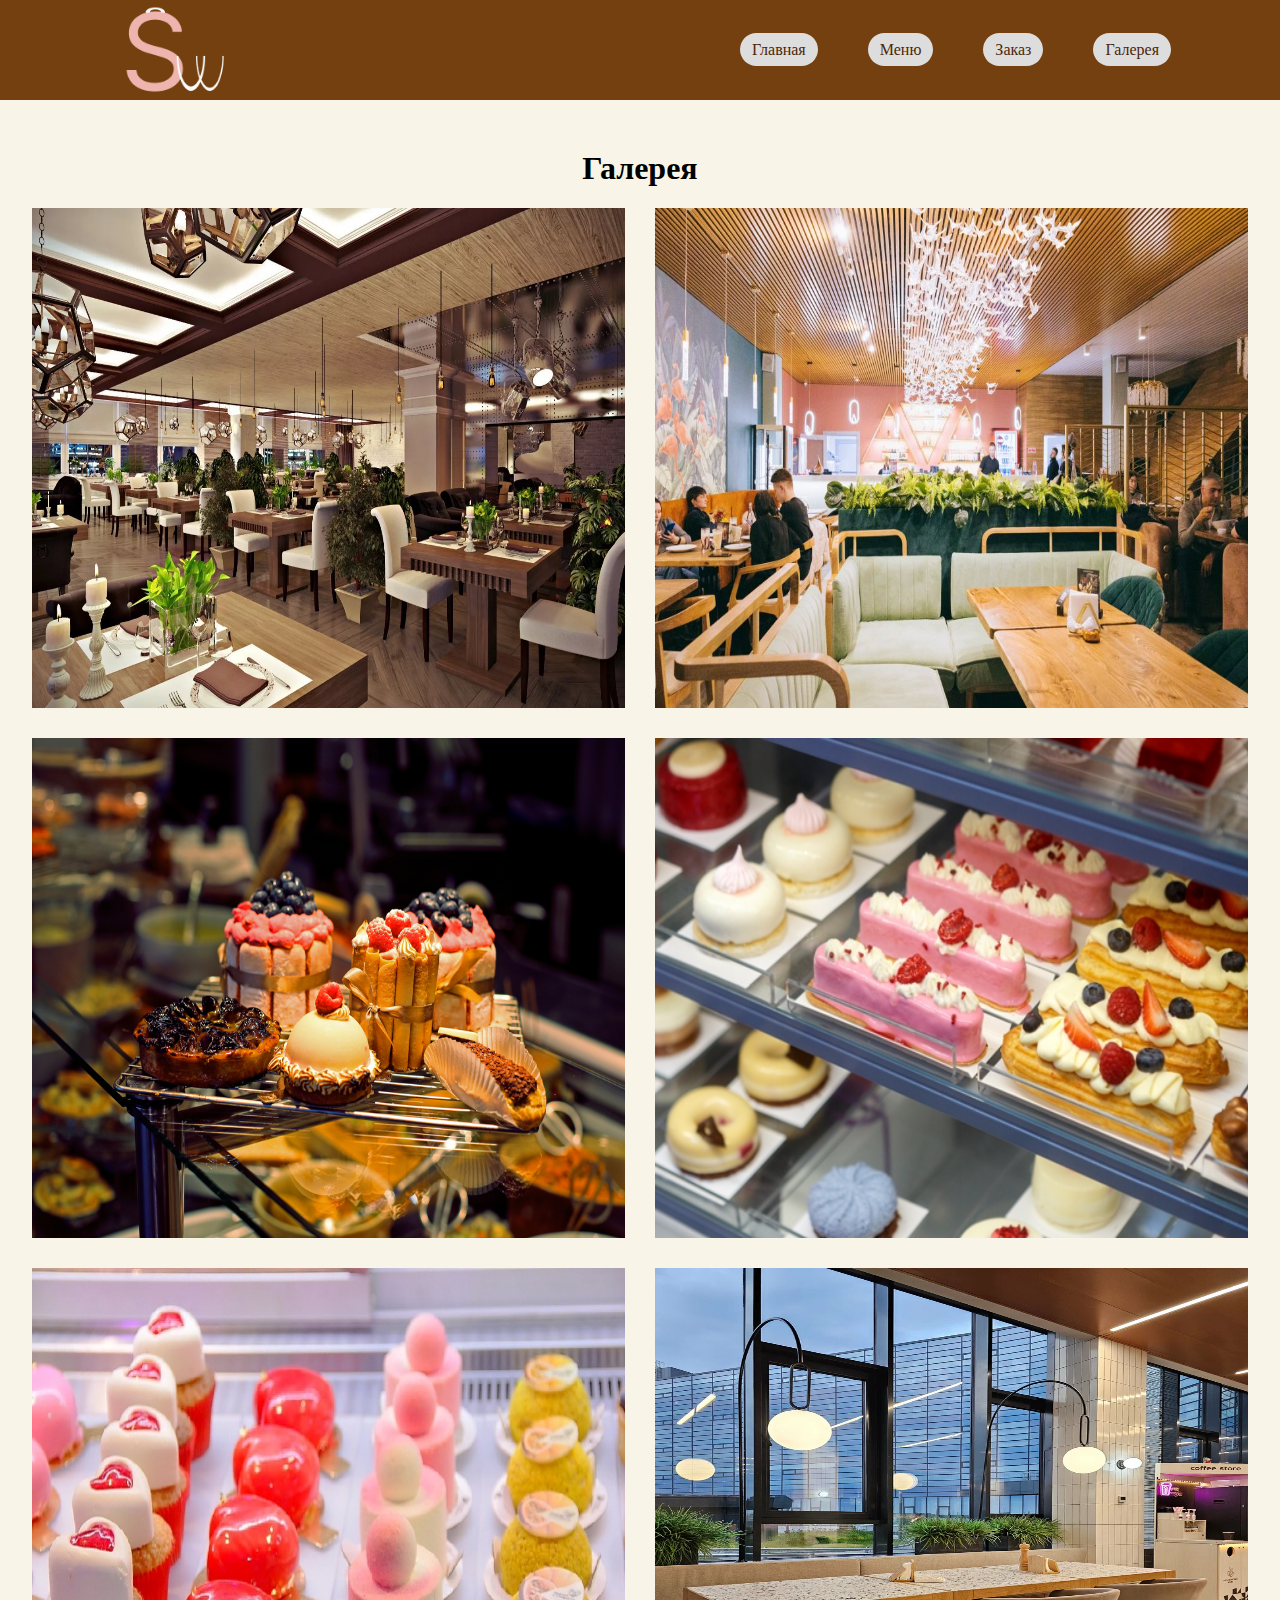
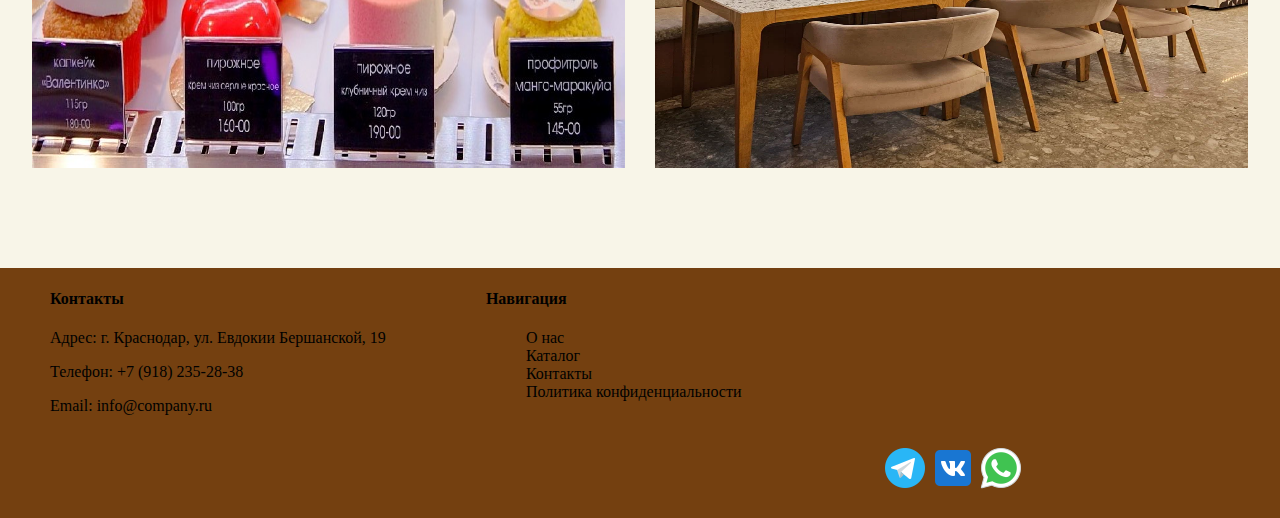
<file: gallery.html>
<!DOCTYPE html>
<html lang="en">
<head>
    <meta charset="UTF-8">
    <link rel="stylesheet" href="gallery.css">
    <meta name="viewport" content="width=device-width, initial-scale=1.0">
    <title>Document</title>
</head>
<body>
    <header>
    <div class="logo">
        <img class="logotip" src="./img/Frame 5.png">
    </div>
    <nav class="buttons">
        <ul>
        <li><a href="main.html" class="button">Главная</a></li>
         <li><a href="menu.html" class="button">Меню</a></li>
          <li><a href="order.html" class="button">Заказ</a></li>
          <li><a href="gallery.html" class="button">Галерея</a></li>
          </ul>
    </nav>
   </header>
   <h1>Галерея</h1> 
   <div class="container">
        <div class="pic">
            <img class="photo" src="./img/1l62yiz3je3d5kv30a4lvx0ngy5h0cib.webp">
        </div>
        <div class="pic">
            <img class="photo" src="./img/img3161-8111869106-61bfb8820b7ac32243b4d9bbb764bc42.jpeg">
        </div>
        <div class="pic">
            <img class="photo" src="./img/Sever-metropol.jpg">
        </div>
        <div class="pic">
            <img class="photo" src="./img/18c932d0f7051c012c70bb753a7f0ff9.jpg">
        </div>
         <div class="pic">
            <img class="photo" src="./img/208a493a4137616ac53e39ef6dba7431.jpg">
        </div>
        <div class="pic">
            <img class="photo" src="./img/XXXL.webp">
        </div>
   </div>
    <footer>
        <div class="footer_content">
    <div class="footer_block">
      <h4>Контакты</h4>
      <p>Адрес: г. Краснодар, ул. Евдокии Бершанской, 19</p>
      <p>Телефон: +7 (918) 235-28-38</p>
      <p>Email: info@company.ru</p>
    </div>
    <div class="footer_block2">
      <h4>Навигация</h4>
      <ul>
        <li>О нас</li>
        <li>Каталог</li>
        <li>Контакты</li>
        <li>Политика конфиденциальности</li>
      </ul>
    </div>
     <div class="footer_block3">
            <ul>
             <li><a href="https://web.telegram.org/k/"><img src="./img/icons8-телеграм-48.png"></a></li>
            <li><a href="https://m.vk.com"><img src="./img/icons8-vk-48.png"></a></li>
            <li><a href="https://web.whatsapp.com/"><img src="./img/icons8-whatsapp-48.png"></a></li>
            </ul>
    </div>
   </footer>
</body>
</html>
</file>
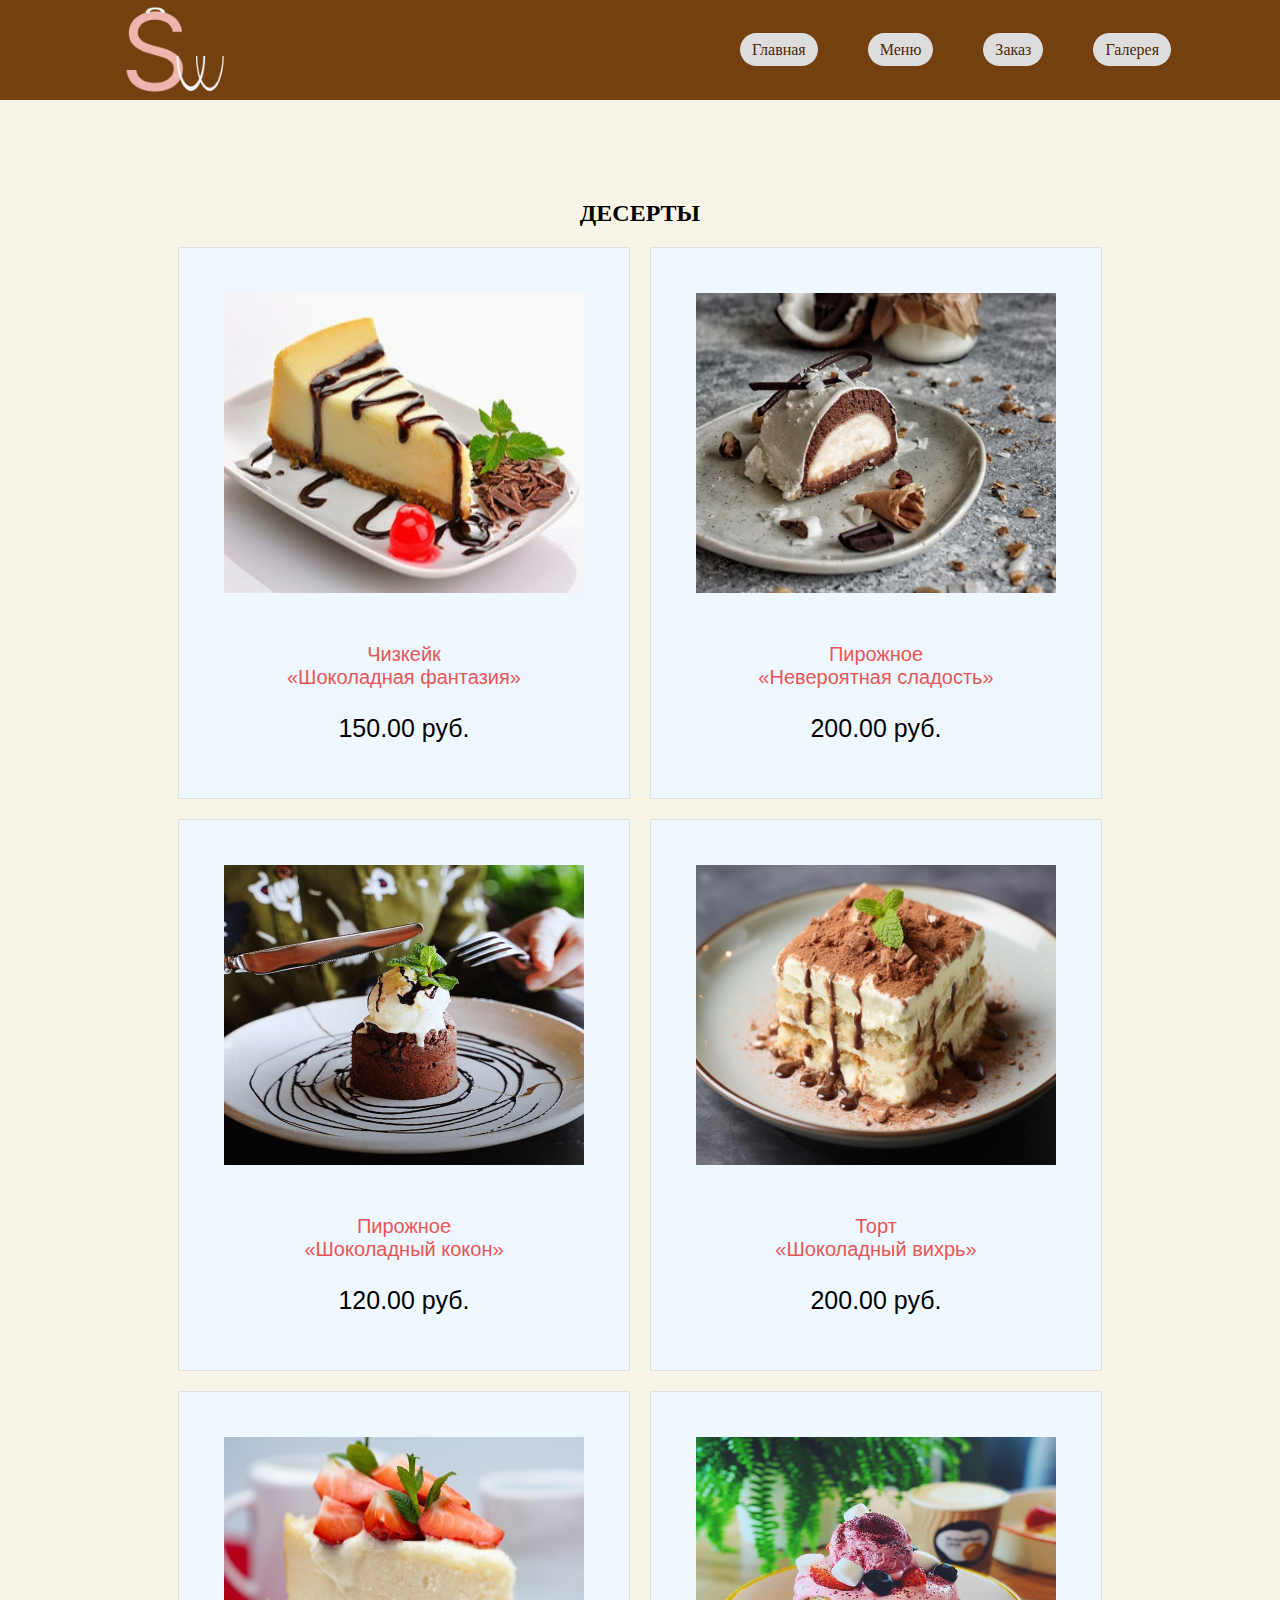
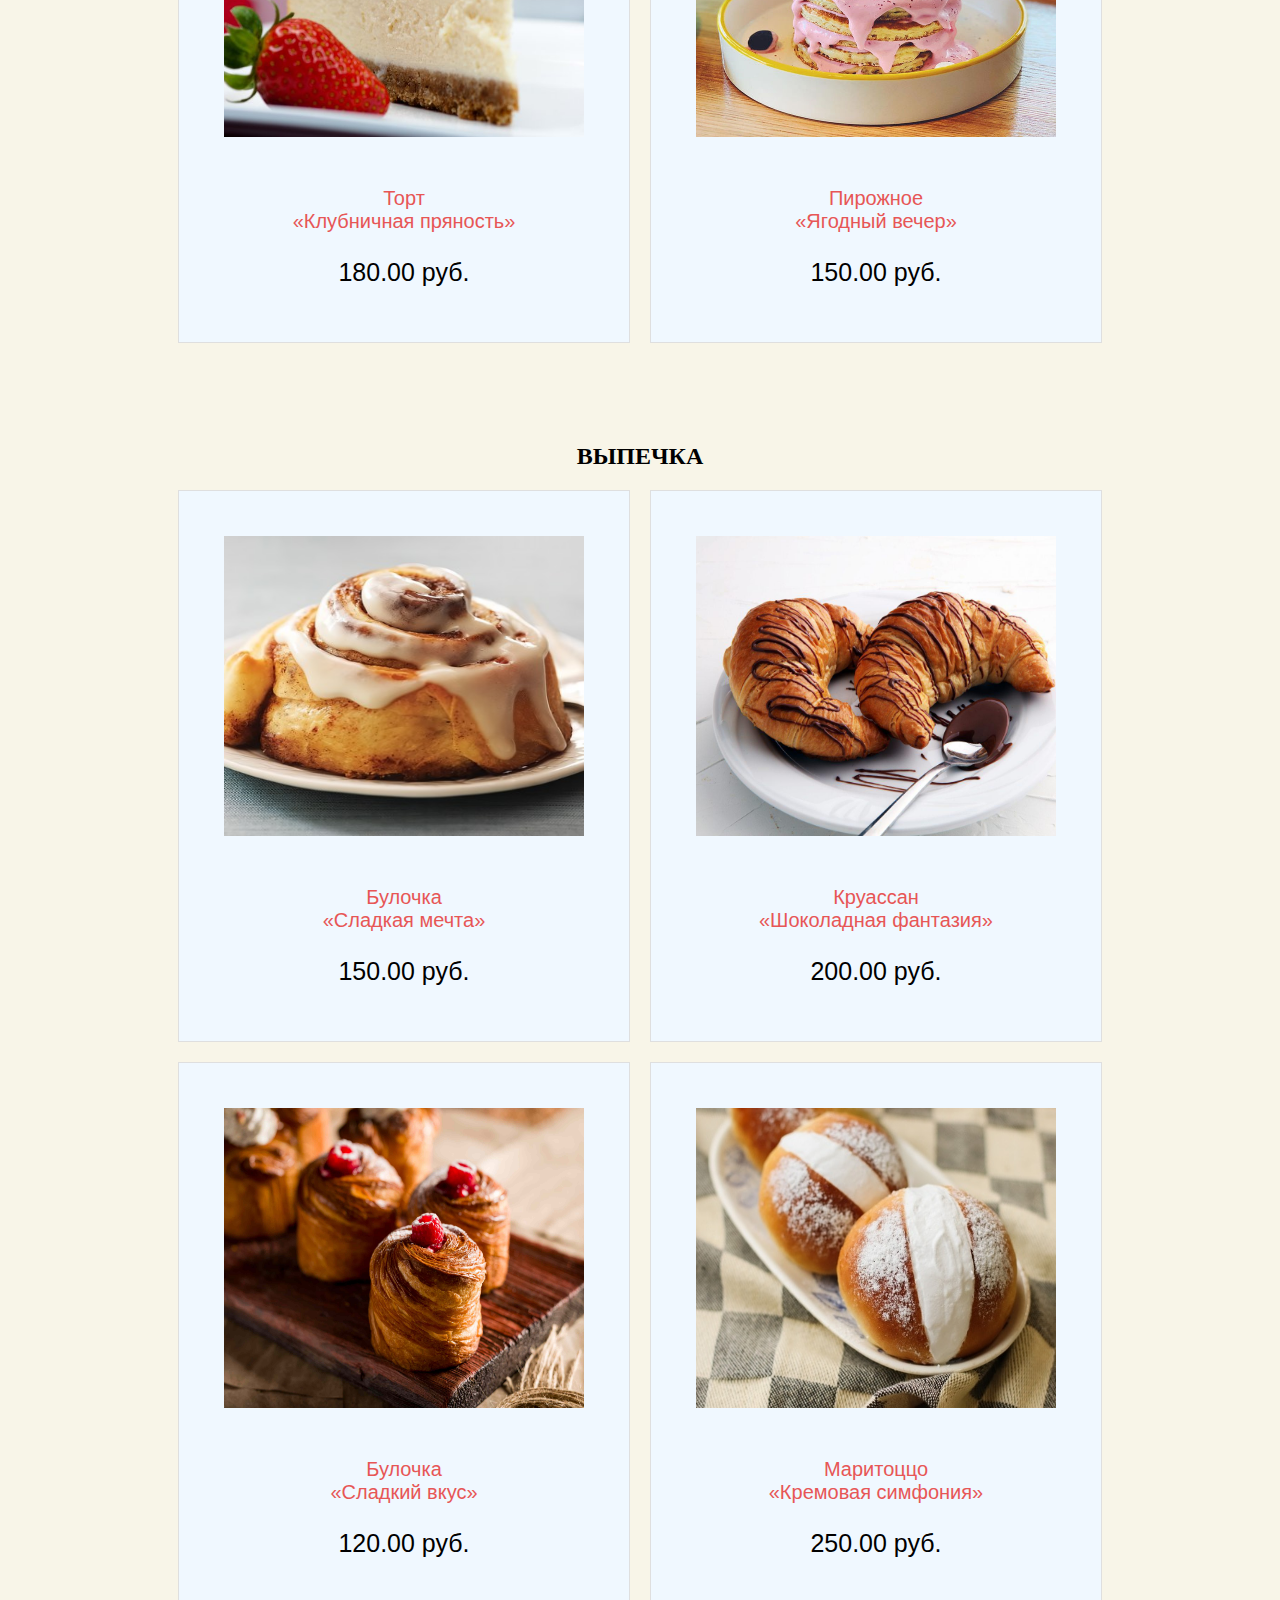
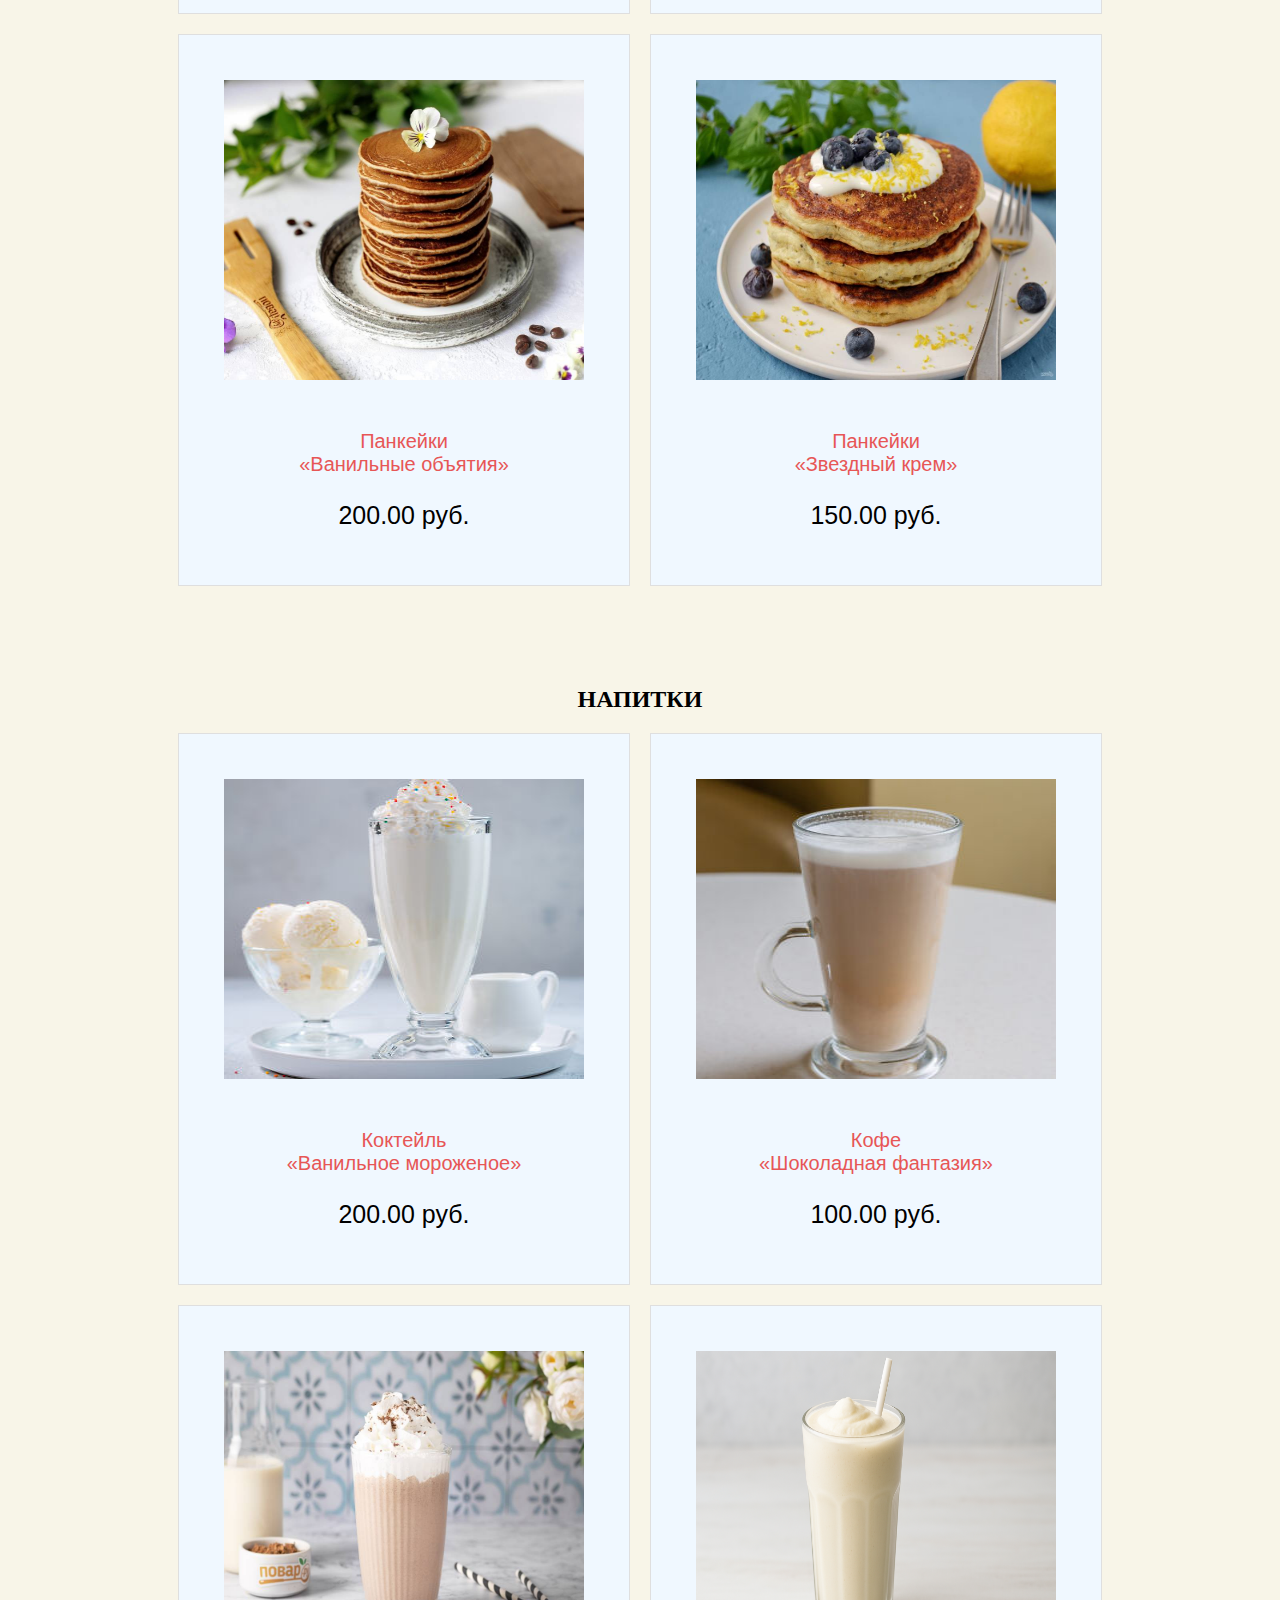
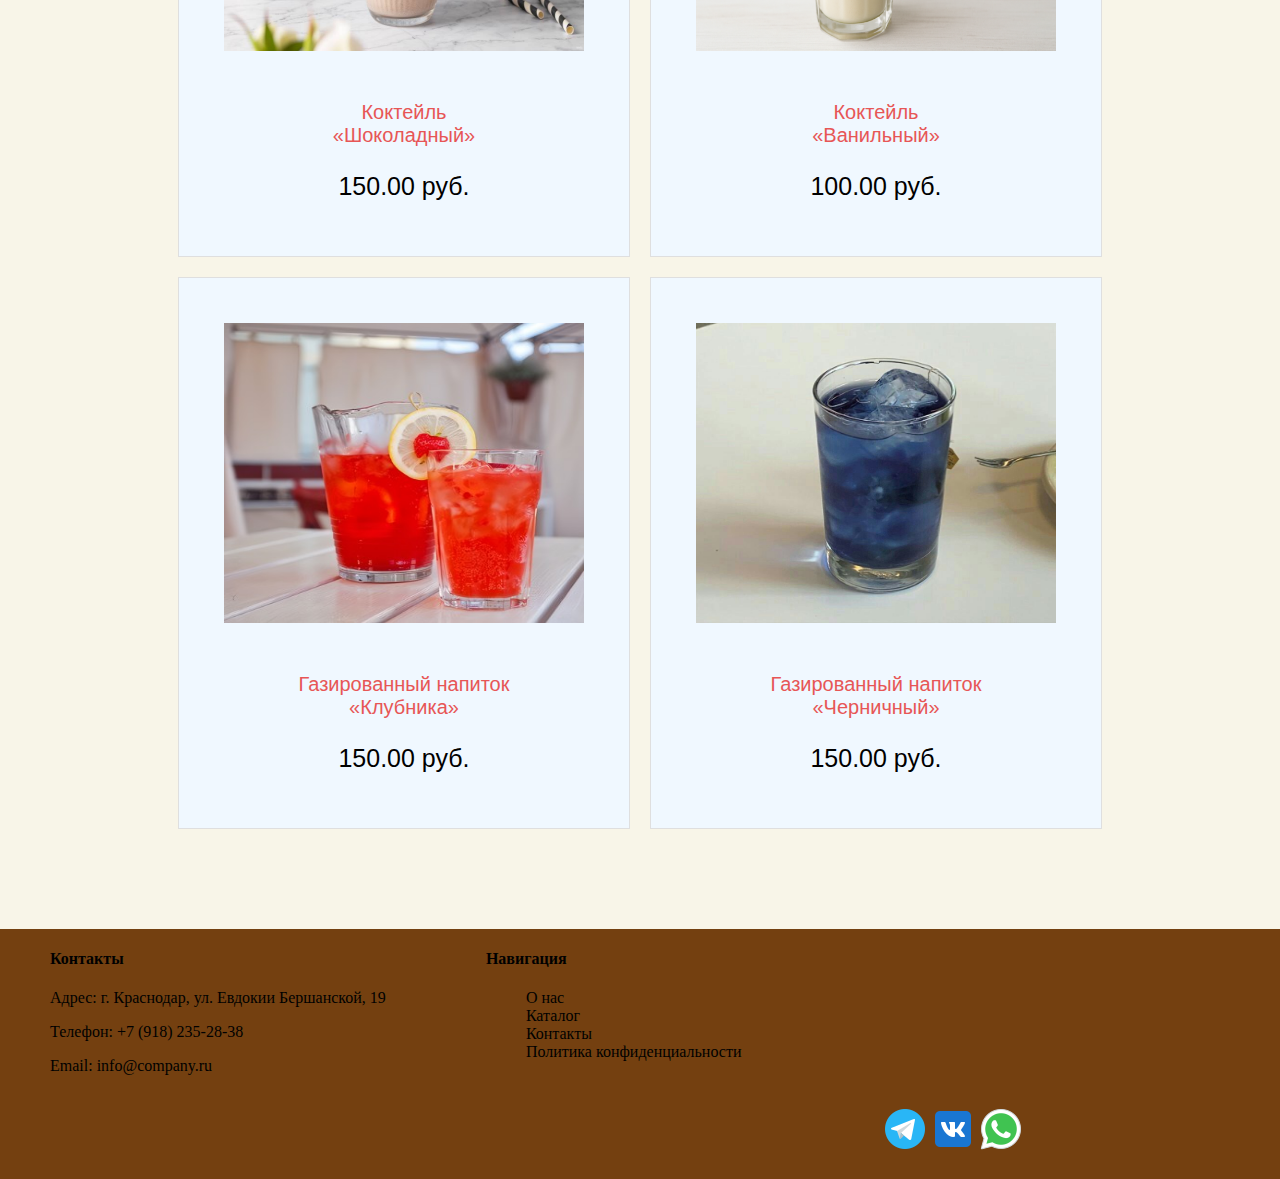
<file: menu.html>
<!DOCTYPE html>
<html lang="en">
<head>
    <meta charset="UTF-8">
    <link rel="stylesheet" href="menu.css">
    <meta name="viewport" content="width=device-width, initial-scale=1.0">
    <title>Меню</title>
</head>
<body>
     <header>
    <div class="logo">
        <img class="logotip" src="./img/Frame 5.png">
    </div>
    <nav class="buttons">
        <ul>
        <li><a href="main.html" class="button">Главная</a></li>
         <li><a href="menu.html" class="button">Меню</a></li>
          <li><a href="order.html" class="button">Заказ</a></li>
          <li><a href="gallery.html" class="button">Галерея</a></li>
          </ul>
    </nav>
   </header>
   <h2 class="category">ДЕСЕРТЫ</h2>
    <div class="content">
        <div class="kart">
            <img class="eda" src="./img/1.jpg"> <br>
                Чизкейк <br> «Шоколадная фантазия»
                    <p class="skidka">150.00 руб.</p>
                        </div>
        <div class="kart">
            <img class="eda" src="./img/1000x745_0xac120003_14570053911562640180.jpg"> <br>
                Пирожное <br> «Невероятная сладость»
                    <p class="skidka">200.00 руб.</p>
                        </div> 
        <div class="kart">
            <img class="eda" src="./img/960_large.jpg"> <br>
                Пирожное <br> «Шоколадный кокон»
                    <p class="skidka">120.00 руб.</p>
                        </div> 
        <div class="kart">
            <img class="eda" src="./img/pop-desert-1.jpg"> <br>
                Торт <br> «Шоколадный вихрь»
                    <p class="skidka">200.00 руб.</p>
                        </div> 
        <div class="kart">
            <img class="eda" src="./img/vfeqlph11sjl1x90yn2jkx80ikb3wlug.jpg"> <br>
                Торт <br> «Клубничная пряность»
                    <p class="skidka">180.00 руб.</p>
                        </div> 
        <div class="kart">
            <img class="eda" src="./img/742_large.jpg"> <br>
                Пирожное <br> «Ягодный вечер»
                    <p class="skidka">150.00 руб.</p>
                        </div> 
    </div> 
   <h2 class="category2">ВЫПЕЧКА</h2>
    <div class="content">
        <div class="kart">
            <img class="eda" src="./img/bulochki-s-koricey-i-slivochnym-kremom_137187_photo_152421.jpg"> <br>
                Булочка <br> «Сладкая мечта»
                    <p class="skidka">150.00 руб.</p>
                        </div>
        <div class="kart">
            <img class="eda" src="./img/kruassany-s-shokoladom-1024x768.jpg"> <br>
                Круассан <br> «Шоколадная фантазия»
                    <p class="skidka">200.00 руб.</p>
                        </div> 
        <div class="kart">
            <img class="eda" src="./img/23ee642e4234755d2f16fb4a34eb425e.jpg"> <br>
                Булочка <br> «Сладкий вкус»
                    <p class="skidka">120.00 руб.</p>
                        </div> 
        <div class="kart">
            <img class="eda" src="./img/31379-ed4_wide.jpg"> <br>
                Маритоццо <br> «Кремовая симфония»
                    <p class="skidka">250.00 руб.</p>
                        </div> 
        <div class="kart">
            <img class="eda" src="./img/kofeinie_pankeiki-671355.jpg"> <br>
                Панкейки <br> «Ванильные объятия»
                    <p class="skidka">200.00 руб.</p>
                        </div> 
        <div class="kart">
            <img class="eda" src="./img/limonnie_pankeiki-578518.jpeg"> <br>
                Панкейки <br> «Звездный крем»
                    <p class="skidka">150.00 руб.</p>
                        </div> 
    </div>
    <h2 class="category2">НАПИТКИ</h2>
    <div class="content">
        <div class="kart">
            <img class="eda" src="./img/655_rcCcj3jH8YSECp6FlcHFRJJhRTteiPs1__300x300.jpg"> <br>
                Коктейль <br> «Ванильное мороженое»
                    <p class="skidka">200.00 руб.</p>
                        </div>
        <div class="kart">
            <img class="eda" src="./img/5966_EJfcOKQ3rN8wIJpN4voggTShvhSCjaDS__300x300.jpg"> <br>
                Кофе <br> «Шоколадная фантазия»
                    <p class="skidka">100.00 руб.</p>
                        </div> 
        <div class="kart">
            <img class="eda" src="./img/shokoladno-molochnii_kokteil_s_morojenim-803297.jpg"> <br>
                Коктейль <br> «Шоколадный»
                    <p class="skidka">150.00 руб.</p>
                        </div> 
        <div class="kart">
            <img class="eda" src="./img/srsrcsgx_lg.png"> <br>
                Коктейль <br> «Ванильный»
                    <p class="skidka">100.00 руб.</p>
                        </div> 
        <div class="kart">
            <img class="eda" src="./img/klubnichnij-gazirovannij-limonad-shik_56129_photo_66179.jpg"> <br>
                Газированный напиток <br> «Клубника»
                    <p class="skidka">150.00 руб.</p>
                        </div> 
        <div class="kart">
            <img class="eda" src="./img/28250d2214edeac23eb38a5ed2405a73.jpg"> <br>
                Газированный напиток <br> «Черничный»
                    <p class="skidka">150.00 руб.</p>
                        </div> 
    </div>
     <footer>
        <div class="footer_content">
    <div class="footer_block">
      <h4>Контакты</h4>
      <p>Адрес: г. Краснодар, ул. Евдокии Бершанской, 19</p>
      <p>Телефон: +7 (918) 235-28-38</p>
      <p>Email: info@company.ru</p>
    </div>
    <div class="footer_block2">
      <h4>Навигация</h4>
      <ul>
        <li>О нас</li>
        <li>Каталог</li>
        <li>Контакты</li>
        <li>Политика конфиденциальности</li>
      </ul>
    </div>
       <div class="footer_block3">
            <ul>
             <li><a href="https://web.telegram.org/k/"><img src="./img/icons8-телеграм-48.png"></a></li>
            <li><a href="https://m.vk.com"><img src="./img/icons8-vk-48.png"></a></li>
            <li><a href="https://web.whatsapp.com/"><img src="./img/icons8-whatsapp-48.png"></a></li>
            </ul>
    </div>
   </footer>  
</body>
</html>
</file>
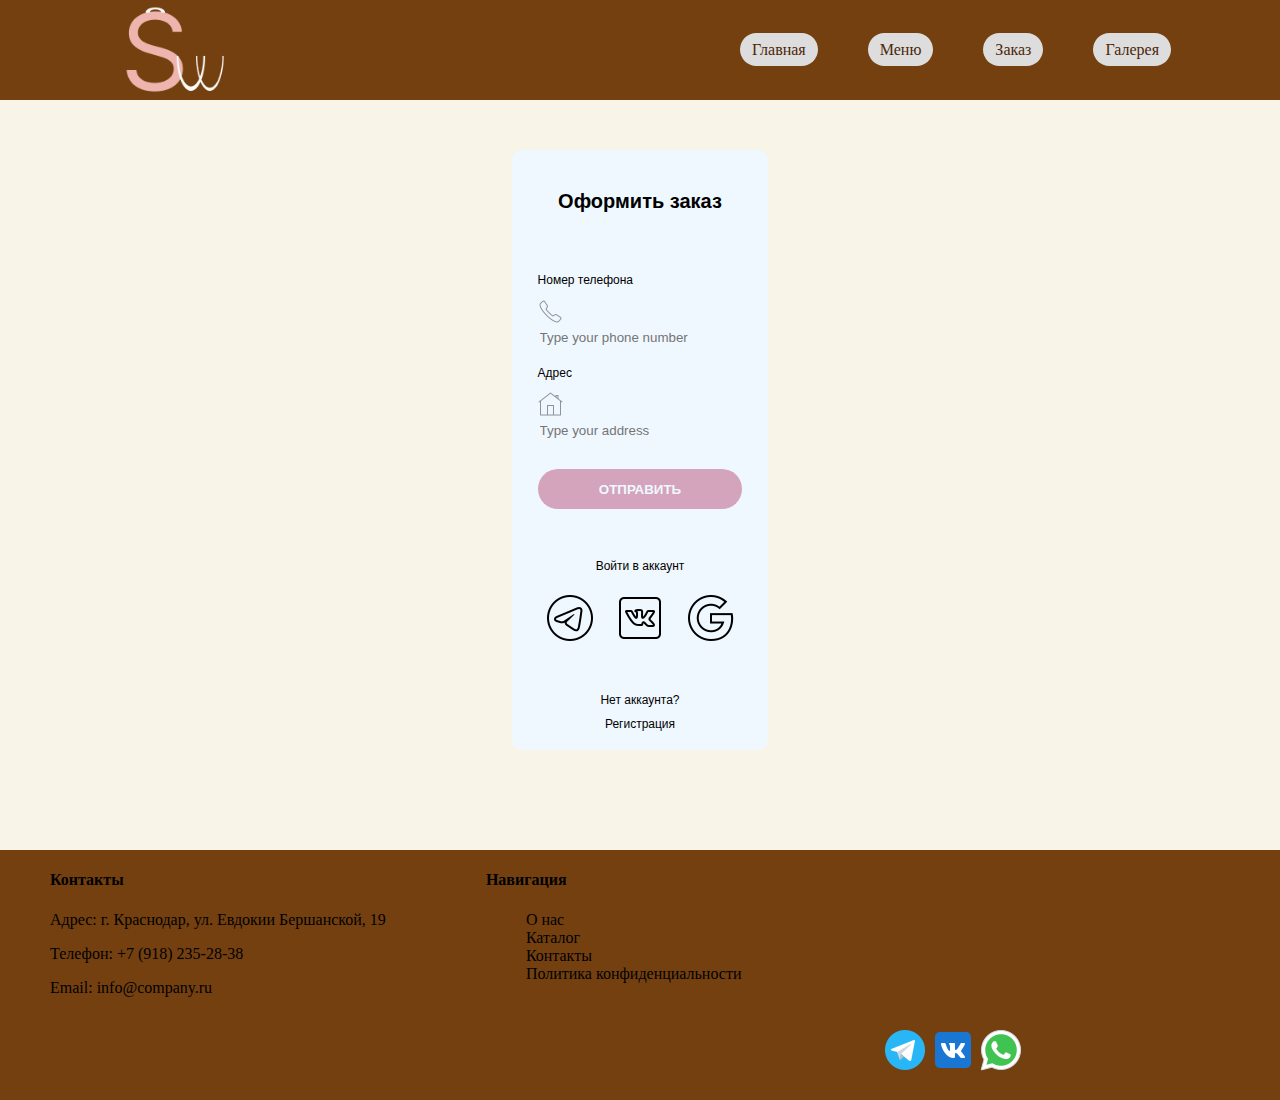
<file: order.html>
<!DOCTYPE html>
<html lang="en">
<head>
    <meta charset="UTF-8">
    <link rel="stylesheet" href="order.css">
    <meta name="viewport" content="width=device-width, initial-scale=1.0">
    <title>Заказ</title>
</head>
<body>
    <header>
    <div class="logo">
        <img class="logotip" src="./img/Frame 5.png">
    </div>
    <nav class="buttons">
        <ul>
        <li><a href="main.html" class="button">Главная</a></li>
         <li><a href="menu.html" class="button">Меню</a></li>
          <li><a href="order.html" class="button">Заказ</a></li>
          <li><a href="gallery.html" class="button">Галерея</a></li>
          </ul>
    </nav>
   </header> 
   <div class="container">
        <p class="login">Оформить заказ</p>
        <div class="info">
            <p class="username">Номер телефона</p>
            <img src="./img/icons8-телефон-25.png">
            <input type="text" placeholder="Type your phone number">
             <p class="password">Адрес</p>
            <img src="./img/icons8-главная-25.png">
            <input type="password" placeholder="Type your address">
            
                <div class="button">
                    <input type="submit" class="login2" value="ОТПРАВИТЬ">
                </div>
                <div class="socmed">
                    Войти в аккаунт
                </div>
                <div class="socmed2">
                    <img class="zz" src="./img/icons8-телеграм-50.png">
                    <img class="zz" src="./img/icons8-vk-50.png">
                    <img class="zz" src="./img/icons8-google-50.png">
                </div>
                <div class="or">
                  <div class="ch">Нет аккаунта?</div>  
                    <div class="ch2">Регистрация</div>
                </div>
        </div>
    </div> 
     <footer>
        <div class="footer_content">
    <div class="footer_block">
      <h4>Контакты</h4>
      <p>Адрес: г. Краснодар, ул. Евдокии Бершанской, 19</p>
      <p>Телефон: +7 (918) 235-28-38</p>
      <p>Email: info@company.ru</p>
    </div>
    <div class="footer_block2">
      <h4>Навигация</h4>
      <ul>
        <li>О нас</li>
        <li>Каталог</li>
        <li>Контакты</li>
        <li>Политика конфиденциальности</li>
      </ul>
    </div>
     <div class="footer_block3">
            <ul>
             <li><a href="https://web.telegram.org/k/"><img class="set" src="./img/icons8-телеграм-48.png"></a></li>
            <li><a href="https://m.vk.com"><img class="set" src="./img/icons8-vk-48.png"></a></li>
            <li><a href="https://web.whatsapp.com/"><img class="set" src="./img/icons8-whatsapp-48.png"></a></li>
            </ul>
    </div>
   </footer>
</body>
</html>
</file>
<file: gallery.css>
header{
    background-color: rgb(116, 64, 16); width: 100%; height: 100px; position: fixed; top: 0; left: 0; display: flex; align-items: center; z-index: 100;
}
.logo{
     width: 250px; height: 100px; margin-left: 50px; display: flex; justify-content: center;
}
.buttons{
    display: flex; justify-content: center; margin-left: 400px;
}
.buttons ul{
    list-style-type: none; display: flex; gap: 50px;
}
.buttons a.button {
  text-decoration: none; padding: 8px 12px; background-color: #ddd; border-radius: 50px; color: rgb(75, 38, 9);
}
body{
    background-color: #F8F5E8; margin: 0; padding: 0;
}
h1{
    text-align: center; margin-top: 150px;
}
.container{
    width: 95%; height: auto; margin: auto; display: flex; justify-content: center; gap: 30px; flex-wrap: wrap; 
}
.pic{
     width: calc(50% - 15px); height: 500px; 
}
.photo{
    width: 100%; height: 100%;
}
footer{
    width: 100%; height: 250px; background-color: rgb(116, 64, 16); margin-top: 100px;
}
.footer_block2 ul{
    list-style-type: none; text-decoration: none;
}
.footer_content{
    display: flex; gap: 100px;
}
.footer_block{
    margin-left: 50px;
}
a{
    text-decoration: none;
}
.footer_block3{
     display: inline; width: 200px; height: 70px;  margin: auto 0; margin-top: 160px; 
}
.footer_block3 ul{
    list-style-type: none; display: flex; 
}
ul a{
    color: black;
}
</file>
<file: menu.css>
header{
    background-color: rgb(116, 64, 16); width: 100%; height: 100px; position: fixed; top: 0; left: 0; display: flex; align-items: center; z-index: 100;
}
.logo{
     width: 250px; height: 100px; margin-left: 50px; display: flex; justify-content: center;
}
.buttons{
    display: flex; justify-content: center; margin-left: 400px;
}
.buttons ul{
    list-style-type: none; display: flex; gap: 50px;
}
.buttons a.button {
  text-decoration: none; padding: 8px 12px; background-color: #ddd; border-radius: 50px; color: rgb(75, 38, 9);
}
body{
    background-color:  #F8F5E8; margin: 0; padding: 0;
}
.content{
    width: 90%; height: auto; margin: auto; display: flex; gap: 20px; justify-content: center; flex-wrap: wrap;
}
.category{
    text-align: center; margin-top: 200px;
}
.kart{
    width: 450px; height: 550px; border: 1px solid rgb(223, 223, 223); text-align: center; color: rgb(231, 86, 86); font-size: 20px; font-family: Verdana, Geneva, Tahoma, sans-serif; background-color: aliceblue;
}
.eda{
    width: 80%; height: 300px; padding: 10%;
}
.skidka{
    color: black; font-size: 25px; 
}
.category2{
    text-align: center; margin-top: 100px;
}
footer{
    width: 100%; height: 250px; background-color: rgb(116, 64, 16); margin-top: 100px;
}
.footer_block2 ul{
    list-style-type: none; text-decoration: none;
}
.footer_content{
    display: flex; gap: 100px;
}
.footer_block{
    margin-left: 50px;
}
a{
    text-decoration: none;
}
.footer_block3{
     display: inline; width: 200px; height: 70px;  margin: auto 0; margin-top: 160px; 
}
.footer_block3 ul{
    list-style-type: none; display: flex; 
}
ul a{
    color: black;
}
</file>
<file: order.css>
header{
    background-color: rgb(116, 64, 16); width: 100%; height: 100px; position: fixed; top: 0; left: 0; display: flex; align-items: center; z-index: 100;
}
.logo{
     width: 250px; height: 100px; margin-left: 50px; display: flex; justify-content: center;
}
.buttons{
    display: flex; justify-content: center; margin-left: 400px;
}
.buttons ul{
    list-style-type: none; display: flex; gap: 50px;
}
.buttons a.button {
  text-decoration: none; padding: 8px 12px; background-color: #ddd; border-radius: 50px; color: rgb(75, 38, 9);
}
body{
    background-color: #F8F5E8; margin: 0; padding: 0;
}
.container{ 
    width: 20%; height: 600px; background-color: aliceblue; border-radius: 10px; margin: auto; margin-top: 150px;
}
.login{
    font-size: 20px; text-align: center; font-weight: bold; font-family: Arial, Helvetica, sans-serif; padding-top: 40px; display: block;
}
.info{
    width: 80%; height: 220px; margin: 0 auto; margin-top: 60px;
}
.username{
     font-family: Arial, Helvetica, sans-serif; font-size: 12px;
}
input{
    outline: none; border: none; background-color: aliceblue;
}
.password{
     font-family: Arial, Helvetica, sans-serif; font-size: 12px; margin-top: 20px;
}
.login2{
    background-color:  rgb(211, 164, 187); width: 100%; height: 40px; border-radius: 50px; color: aliceblue; font-weight: 700;
}
img{
    opacity: 40%;
}
.socmed{
    text-align: center; margin-top: 50px;  font-family: Arial, Helvetica, sans-serif; font-size: 12px;
}
.zz{
    width: 50px; height: 50px; opacity: 100%;
}
.socmed2{
    display: flex; justify-content: center; gap: 20px; margin-top: 20px;
}
.or{
    text-align: center; margin-top: 50px;  font-family: Arial, Helvetica, sans-serif; font-size: 12px; gap: 10px;
}
.ch2{
    margin-top: 10px; 
}
.logotip{
    opacity: 100%;
}
.button{
    margin-top: 30px;
}
footer{
    width: 100%; height: 250px; background-color: rgb(116, 64, 16); margin-top: 100px;
}
.footer_block2 ul{
    list-style-type: none; text-decoration: none;
}
.footer_content{
    display: flex; gap: 100px;
}
.footer_block{
    margin-left: 50px;
}
a{
    text-decoration: none;
}
.footer_block3{
     display: inline; width: 200px; height: 70px;  margin: auto 0; margin-top: 160px; 
}
.footer_block3 ul{
    list-style-type: none; display: flex; 
}
ul a{
    color: black;
}
.set{
    opacity: 100%;
}
</file>
